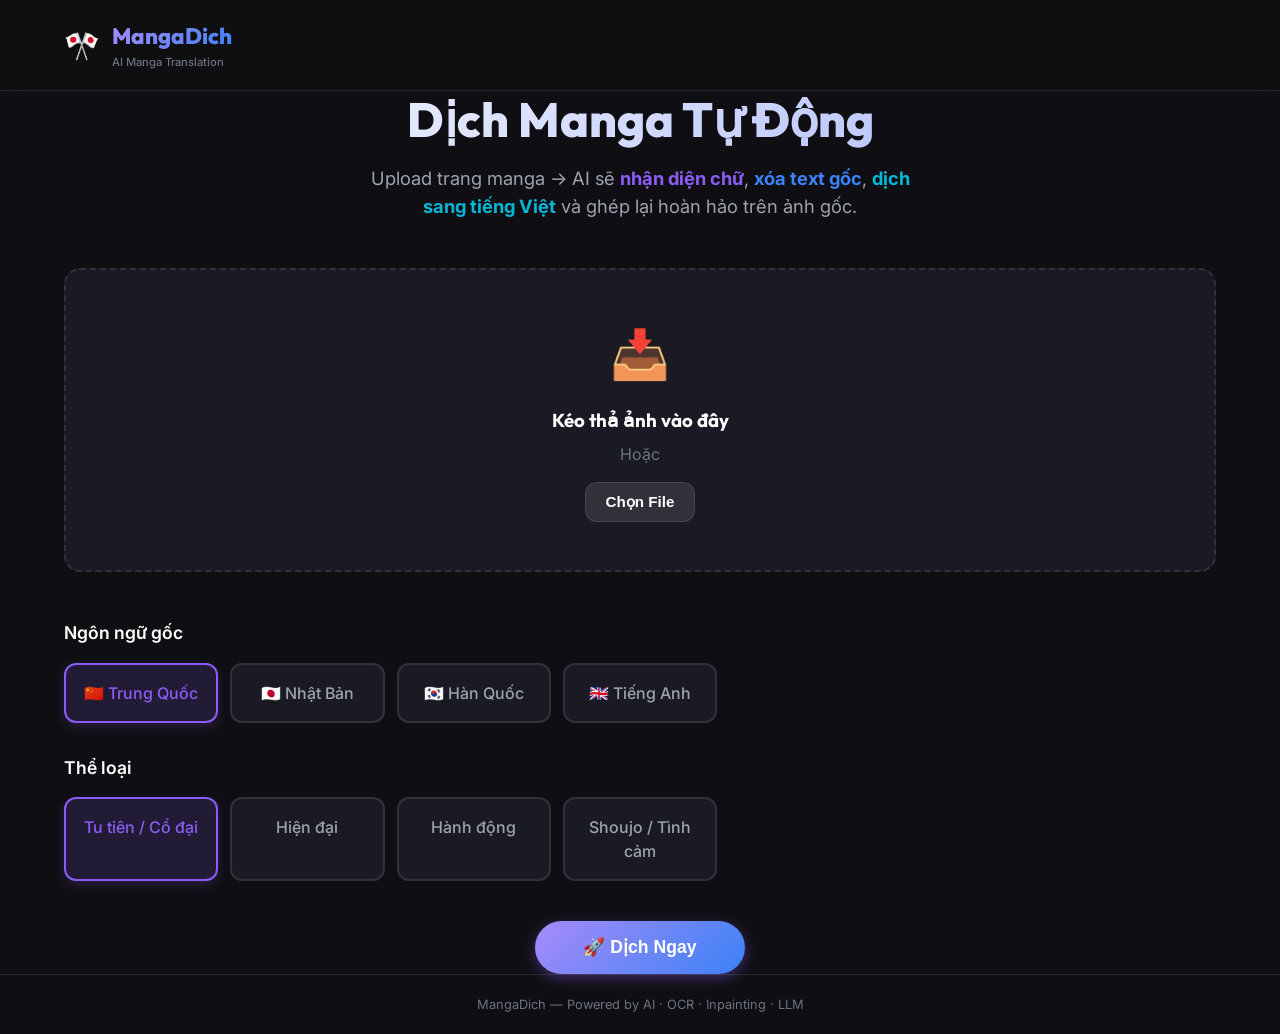
<file: frontend/index.html>
<!DOCTYPE html>
<html lang="vi">
<head>
  <meta charset="UTF-8">
  <meta name="viewport" content="width=device-width, initial-scale=1.0">
  <title>MangaDich - AI Manga Translator</title>
  <link href="https://fonts.googleapis.com/css2?family=Inter:wght@400;500;600;700&family=Outfit:wght@600;800;900&display=swap" rel="stylesheet">
  <link rel="stylesheet" href="css/style.css">
</head>
<body>
  <header>
    <div class="container" style="display: flex; align-items: center; justify-content: space-between;">
      <div style="display: flex; align-items: center; gap: 12px;">
        <span style="font-size: 1.8rem;">🎌</span>
        <div>
          <h1 style="font-size: 1.4rem; font-weight: 800; background: var(--gradient-primary); -webkit-background-clip: text; -webkit-text-fill-color: transparent;">
            MangaDich
          </h1>
          <p style="font-size: 0.7rem; color: var(--text-muted); font-weight: 500;">AI Manga Translation</p>
        </div>
      </div>
    </div>
  </header>

  <main class="container page-wrapper">
    <div style="text-align: center; margin-bottom: 48px;">
      <h2 class="hero-title">Dịch Manga Tự Động</h2>
      <p class="hero-subtitle">
        Upload trang manga &rarr; AI sẽ <strong style="color: var(--accent-purple);">nhận diện chữ</strong>, 
        <strong style="color: var(--accent-blue);">xóa text gốc</strong>, 
        <strong style="color: var(--accent-cyan);">dịch sang tiếng Việt</strong> 
        và ghép lại hoàn hảo trên ảnh gốc.
      </p>
    </div>

    <!-- Upload Zone -->
    <div style="margin-bottom: 32px;">
      <div class="upload-zone" id="uploadZone">
        <div style="font-size: 3rem; margin-bottom: 16px;">📥</div>
        <h3 style="margin-bottom: 8px;">Kéo thả ảnh vào đây</h3>
        <p style="color: var(--text-muted); margin-bottom: 16px;">Hoặc</p>
        <button class="btn btn-secondary" onclick="document.getElementById('fileInput').click()">
          Chọn File
        </button>
        <input type="file" id="fileInput" multiple accept="image/*" style="display: none;">
      </div>
      <ul class="file-list" id="fileList"></ul>
    </div>

    <!-- Options -->
    <div style="margin-bottom: 32px;">
      <p class="section-title">Ngôn ngữ gốc</p>
      <div class="lang-grid" id="langOptions">
        <div class="selection-card selected" data-value="zh">🇨🇳 Trung Quốc</div>
        <div class="selection-card" data-value="ja">🇯🇵 Nhật Bản</div>
        <div class="selection-card" data-value="ko">🇰🇷 Hàn Quốc</div>
        <div class="selection-card" data-value="en">🇬🇧 Tiếng Anh</div>
      </div>
    </div>

    <div style="margin-bottom: 40px;">
      <p class="section-title">Thể loại</p>
      <div class="genre-grid" id="genreOptions">
        <div class="selection-card selected" data-value="tu_tien">Tu tiên / Cổ đại</div>
        <div class="selection-card" data-value="hien_dai">Hiện đại</div>
        <div class="selection-card" data-value="action">Hành động</div>
        <div class="selection-card" data-value="shoujo">Shoujo / Tình cảm</div>
      </div>
    </div>

<div id="errorMsg" style="display: none; padding: 12px 16px; background: rgba(239,68,68,0.1); border: 1px solid rgba(239,68,68,0.3); border-radius: var(--radius-sm); color: var(--error-red); margin-bottom: 20px;"></div>

    <div style="text-align: center;">
      <button class="btn btn-primary" id="submitBtn" style="font-size: 1.1rem; padding: 16px 48px; border-radius: var(--radius-xl);">
        🚀 Dịch Ngay
      </button>
    </div>
  </main>

  <footer style="padding: 20px 0; border-top: 1px solid var(--border-subtle); text-align: center;">
    <p style="font-size: 0.8rem; color: var(--text-muted);">MangaDich — Powered by AI · OCR · Inpainting · LLM</p>
  </footer>

  <script src="js/api.js"></script>
  <script src="js/main.js"></script>
</body>
</html>
</file>
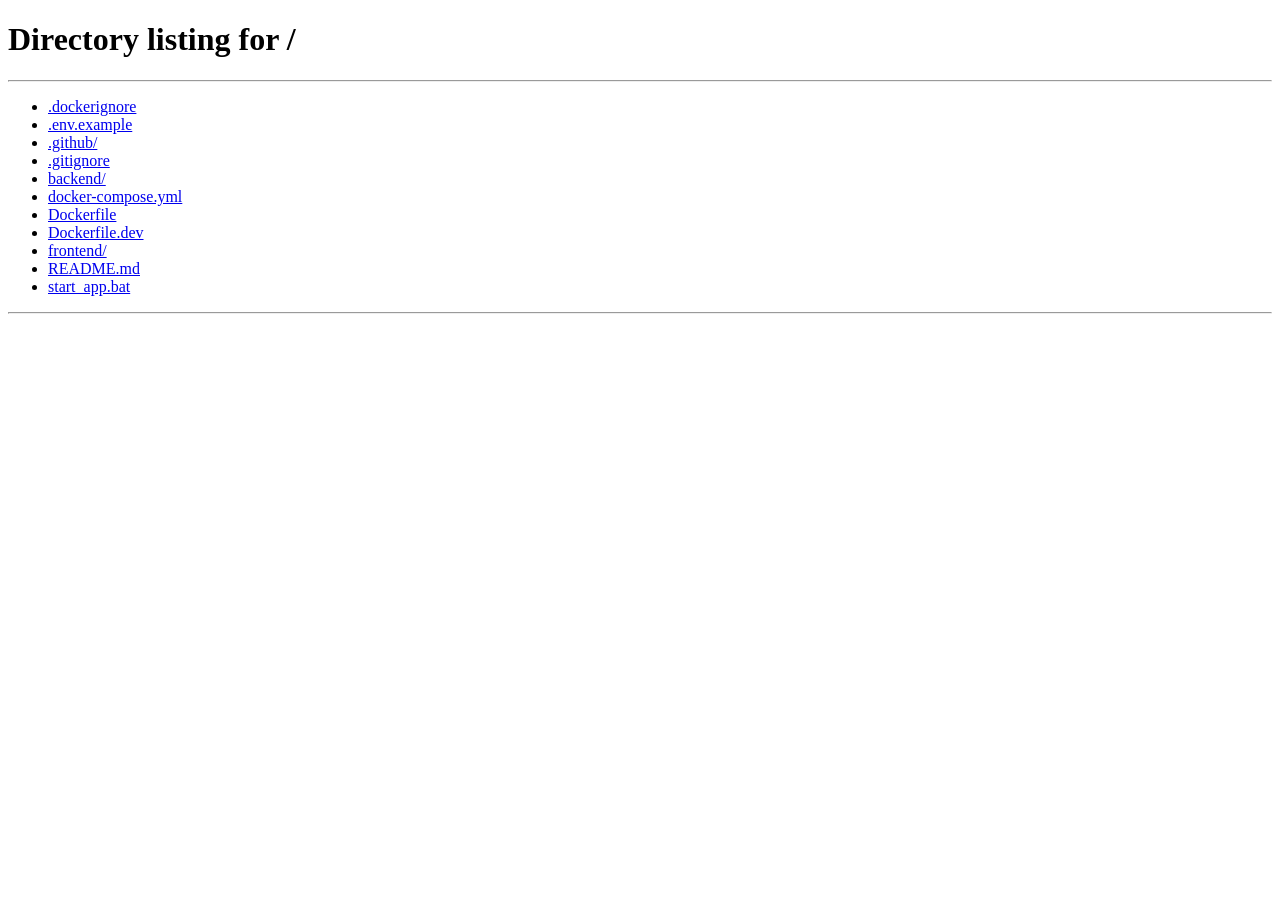
<file: frontend/editor.html>
<!DOCTYPE html>
<html lang="vi">
<head>
  <meta charset="UTF-8">
  <meta name="viewport" content="width=device-width, initial-scale=1.0">
  <title>MangaDich - Editor</title>
  <link href="https://fonts.googleapis.com/css2?family=Inter:wght@400;500;600;700&family=Outfit:wght@600;800;900&display=swap" rel="stylesheet">
  <link rel="stylesheet" href="css/style.css">
</head>
<body>
  <header style="padding: 12px 0;">
    <div class="container" style="display: flex; align-items: center; justify-content: space-between;">
      <div style="display: flex; align-items: center; gap: 16px;">
        <a href="/" class="btn btn-secondary" style="padding: 4px 12px; font-size: 0.85rem;">&larr; Thoát</a>
        <div style="display: flex; align-items: center; gap: 8px;">
          <span style="font-size: 1.2rem;">🎌</span>
          <span style="font-weight: 800; background: var(--gradient-primary); -webkit-background-clip: text; -webkit-text-fill-color: transparent;">
            MangaDich
          </span>
        </div>
        <span style="color: var(--text-muted); font-size: 0.85rem; margin-left: 4px;" id="jobIdDisplay">
          / Job #...
        </span>
      </div>

      <div style="display: flex; align-items: center; gap: 12px;">
        <span id="modeBadge" style="font-size: 0.75rem; padding: 3px 8px; border-radius: 100px;"></span>
        
        <div id="liveTimerContainer" style="display: none; align-items: center; gap: 8px;">
            <span style="color: var(--text-muted); font-size: 0.8rem;">⏱</span>
            <span id="liveTimerTxt" style="font-family: 'Courier New', monospace; font-size: 1.6rem; font-weight: 800; background: var(--gradient-primary); -webkit-background-clip: text; -webkit-text-fill-color: transparent;">0.0s</span>
        </div>

        <div id="totalTimeContainer" style="display: none; align-items: center; gap: 6px; padding: 4px 12px; background: rgba(16,185,129,0.15); border-radius: 100px; border: 1px solid rgba(16,185,129,0.3);">
            <span style="font-size: 0.8rem;">⚡</span>
            <span id="totalTimeTxt" style="font-family: 'Courier New', monospace; font-weight: 700; color: #34d399; font-size: 0.9rem;"></span>
        </div>

        <span id="statusBadge" class="status-badge">...</span>
        
        <div id="pagination" style="display: flex; gap: 4px;"></div>
      </div>
    </div>
  </header>

  <div class="page-wrapper" style="flex: 1; display: flex; padding: 16px;">
    <div class="editor-layout" style="flex: 1; width: 100%;">
      
      <!-- Main Canvas Area -->
      <div class="editor-canvas-wrapper" id="canvasWrapper">
        <!-- Loadings / Errors -->
        <div id="centerMessage" style="text-align: center; display: flex; flex-direction: column; align-items: center; gap: 16px;">
            <div class="loading-spinner"></div>
            <p id="centerMessageTxt" style="color: var(--text-secondary); font-size: 1.1rem;">Đang tải...</p>
        </div>

        <!-- Canvas Container -->
        <div id="canvasContainer" style="display: none; position: relative; width: 100%; height: 100%; align-items: center; justify-content: center;">
            <canvas id="editorCanvas" style="border-radius: 8px;"></canvas>
            <textarea id="inlineTextArea" class="inline-textarea" style="display: none;"></textarea>
        </div>
      </div>

      <!-- Sidebar -->
      <div class="editor-sidebar" id="sidebar">
        <!-- Timing Results -->
        <div id="timingResults" style="display: none; padding: 16px; background: var(--bg-card); border-radius: var(--radius-md); border: 1px solid var(--border-subtle); margin-bottom: 16px;">
            <h4 style="font-size: 0.85rem; font-weight: 700; margin-bottom: 12px; color: var(--text-secondary);">⏱ Kết quả thời gian</h4>
            <div id="timingItems"></div>
        </div>

        <h3 style="font-size: 1rem; font-weight: 700; margin-bottom: 16px;" id="bubbleCountTitle">
          💬 Text Bubbles (0)
        </h3>

        <!-- Font Size Slider -->
        <div id="fontControl" style="display: none; padding: 12px; background: var(--bg-card); border-radius: var(--radius-md); border: 1px solid var(--accent-blue); margin-bottom: 16px;">
            <label style="display: block; font-size: 0.85rem; color: var(--text-secondary); margin-bottom: 8px;" id="fontSizeLabel">
                Cỡ chữ: 14px
            </label>
            <input type="range" id="fontSizeSlider" min="8" max="72" value="14" style="width: 100%;">
            <p style="font-size: 0.75rem; color: var(--text-muted); margin-top: 6px; margin-bottom: 0;">
                (Click đúp vào text trên ảnh để sửa nội dung)
            </p>
        </div>

        <!-- Bubble List -->
        <div id="bubbleList"></div>

        <!-- Export -->
        <div id="exportContainer" style="display: none; margin-top: 20px;">
            <button id="exportBtn" class="btn btn-primary" style="width: 100%;">📥 Tải ảnh đã dịch</button>
        </div>
      </div>
      
    </div>
  </div>

  <script src="js/api.js"></script>
  <script src="js/editor.js"></script>
</body>
</html>
</file>
<file: frontend/css/style.css>
:root {
  --bg-main: #0f0f13;
  --bg-card: #1a1a24;
  --text-main: #ffffff;
  --text-secondary: #9ca3af;
  --text-muted: #6b7280;
  --border-subtle: rgba(255, 255, 255, 0.1);
  --accent-purple: #8b5cf6;
  --accent-blue: #3b82f6;
  --accent-cyan: #06b6d4;
  --error-red: #ef4444;
  --success-green: #10b981;
  --radius-sm: 8px;
  --radius-md: 12px;
  --radius-lg: 16px;
  --radius-xl: 32px;
  --gradient-primary: linear-gradient(135deg, #a78bfa 0%, #3b82f6 100%);
}

* {
  box-sizing: border-box;
  margin: 0;
  padding: 0;
}

body {
  background-color: var(--bg-main);
  color: var(--text-main);
  font-family: 'Inter', -apple-system, sans-serif;
  line-height: 1.5;
  min-height: 100vh;
  display: flex;
  flex-direction: column;
}

.container {
  width: 100%;
  max-width: 1200px;
  margin: 0 auto;
  padding: 0 24px;
}

header {
  padding: 20px 0;
  border-bottom: 1px solid var(--border-subtle);
  background: rgba(15, 15, 19, 0.8);
  backdrop-filter: blur(12px);
  position: sticky;
  top: 0;
  z-index: 100;
}

h1, h2, h3 {
  font-family: 'Outfit', sans-serif;
}

/* Base Buttons */
.btn {
  display: inline-flex;
  align-items: center;
  justify-content: center;
  padding: 10px 20px;
  border-radius: var(--radius-md);
  font-weight: 600;
  cursor: pointer;
  border: none;
  transition: all 0.2s ease;
  font-size: 0.95rem;
}

.btn-primary {
  background: var(--gradient-primary);
  color: white;
  box-shadow: 0 4px 14px 0 rgba(139, 92, 246, 0.39);
}

.btn-primary:hover {
  transform: translateY(-2px);
  box-shadow: 0 6px 20px rgba(139, 92, 246, 0.5);
}

.btn-primary:disabled {
  opacity: 0.7;
  cursor: not-allowed;
  transform: none;
  box-shadow: none;
}

.btn-secondary {
  background: rgba(255, 255, 255, 0.1);
  color: var(--text-main);
  border: 1px solid var(--border-subtle);
}

.btn-secondary:hover {
  background: rgba(255, 255, 255, 0.15);
}

/* Layout */
.page-wrapper {
  display: flex;
  flex-direction: column;
  flex: 1;
}

main {
  flex: 1;
  padding: 48px 0;
}

/* Headings */
.hero-title {
  font-size: 3rem;
  font-weight: 800;
  line-height: 1.2;
  margin-bottom: 16px;
  background: linear-gradient(135deg, #ffffff 0%, #a5b4fc 100%);
  -webkit-background-clip: text;
  -webkit-text-fill-color: transparent;
}

.hero-subtitle {
  font-size: 1.15rem;
  color: var(--text-secondary);
  max-width: 580px;
  margin: 0 auto;
}

.section-title {
  font-size: 1.1rem;
  font-weight: 600;
  margin-bottom: 16px;
  color: var(--text-main);
}

/* Grid & Cards */
.lang-grid, .genre-grid {
  display: grid;
  grid-template-columns: repeat(auto-fill, minmax(140px, 1fr));
  gap: 12px;
}

.selection-card {
  padding: 16px;
  border-radius: var(--radius-md);
  border: 2px solid var(--border-subtle);
  background: var(--bg-card);
  color: var(--text-secondary);
  cursor: pointer;
  transition: all 0.2s;
  text-align: center;
  font-weight: 500;
}

.selection-card:hover {
  border-color: rgba(139, 92, 246, 0.4);
  background: rgba(139, 92, 246, 0.05);
}

.selection-card.selected {
  border-color: var(--accent-purple);
  background: rgba(139, 92, 246, 0.15);
  color: var(--accent-purple);
  box-shadow: 0 4px 12px rgba(139, 92, 246, 0.2);
}

/* Upload Zone */
.upload-zone {
  border: 2px dashed var(--border-subtle);
  border-radius: var(--radius-lg);
  padding: 48px 24px;
  text-align: center;
  cursor: pointer;
  transition: all 0.2s;
  background: var(--bg-card);
}

.upload-zone:hover, .upload-zone.dragover {
  border-color: var(--accent-purple);
  background: rgba(139, 92, 246, 0.05);
}

.file-list {
  list-style: none;
  display: flex;
  flex-wrap: wrap;
  gap: 8px;
  margin-top: 16px;
}

.file-chip {
  display: inline-flex;
  align-items: center;
  padding: 6px 12px;
  background: rgba(255, 255, 255, 0.1);
  border-radius: var(--radius-xl);
  font-size: 0.85rem;
}

.file-chip .remove {
  margin-left: 8px;
  color: var(--error-red);
  cursor: pointer;
  font-weight: 800;
}

/* Editor Layout */
.editor-layout {
  display: flex;
  height: calc(100vh - 85px);
  gap: 20px;
}

.editor-canvas-wrapper {
  flex: 1;
  background: #000;
  border-radius: var(--radius-md);
  overflow: hidden;
  position: relative;
  display: flex;
  align-items: center;
  justify-content: center;
}

.editor-sidebar {
  width: 320px;
  background: var(--bg-card);
  border-radius: var(--radius-md);
  border: 1px solid var(--border-subtle);
  padding: 16px;
  display: flex;
  flex-direction: column;
  overflow-y: auto;
}

/* Bubble List */
.bubble-list-item {
  padding: 12px;
  background: rgba(255, 255, 255, 0.03);
  border-radius: var(--radius-sm);
  margin-bottom: 8px;
  border: 1px solid var(--border-subtle);
  cursor: pointer;
  transition: all 0.2s;
}

.bubble-list-item:hover {
  background: rgba(255, 255, 255, 0.08);
}

.bubble-list-item.selected {
  border-color: var(--accent-blue);
  background: rgba(59, 130, 246, 0.1);
}

.bubble-list-item .ocr-text {
  font-size: 0.8rem;
  color: var(--text-muted);
  margin-bottom: 4px;
}

.bubble-list-item .translated-text {
  font-size: 0.9rem;
  color: var(--text-main);
  font-weight: 500;
}

/* Status Badges */
.status-badge {
  padding: 4px 10px;
  border-radius: var(--radius-xl);
  font-size: 0.75rem;
  font-weight: 700;
  text-transform: uppercase;
}
.status-badge.completed { background: rgba(16, 185, 129, 0.2); color: #34d399; border: 1px solid rgba(16, 185, 129, 0.4); }
.status-badge.failed { background: rgba(239, 68, 68, 0.2); color: #f87171; border: 1px solid rgba(239, 68, 68, 0.4); }
.status-badge.processing { background: rgba(59, 130, 246, 0.2); color: #60a5fa; border: 1px solid rgba(59, 130, 246, 0.4); }

/* Utility */
.inline-textarea {
  position: absolute;
  background: rgba(255, 255, 255, 0.95);
  color: #000;
  border: 2px solid var(--accent-purple);
  border-radius: 4px;
  padding: 4px;
  resize: none;
  outline: none;
  font-family: inherit;
  font-weight: 500;
  box-shadow: 0 4px 20px rgba(0,0,0,0.5);
  z-index: 10;
}

.loading-spinner {
  width: 48px;
  height: 48px;
  border-radius: 50%;
  border: 3px solid rgba(255,255,255,0.1);
  border-top-color: var(--accent-purple);
  animation: spin 1s linear infinite;
}

@keyframes spin {
  to { transform: rotate(360deg); }
}

@keyframes pulse-dot {
  0%, 100% { opacity: 1; }
  50% { opacity: 0.5; }
}
</file>
